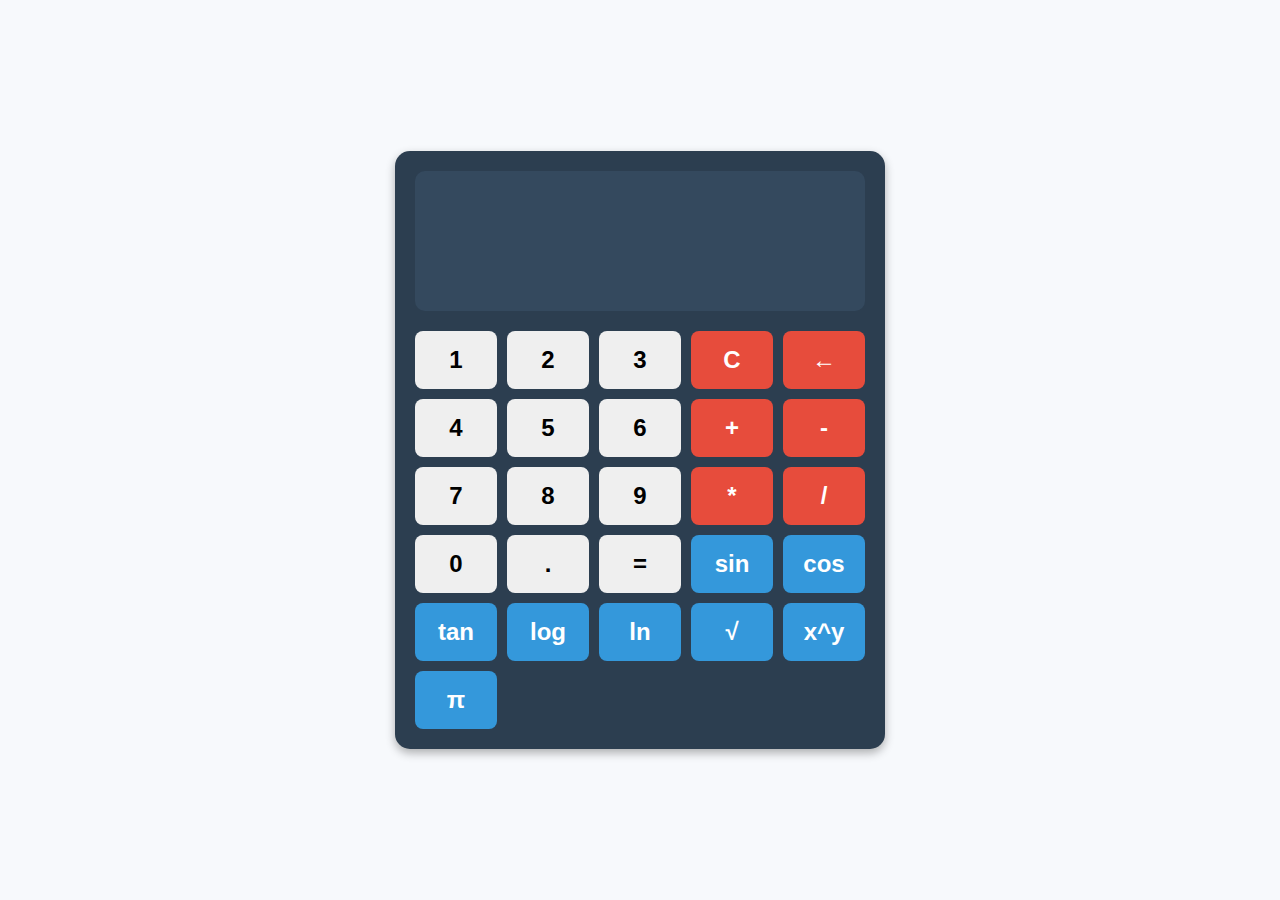
<file: calculator/index.html>
<!DOCTYPE html>
<html lang="en">
<head>
    <meta charset="UTF-8">
    <meta name="viewport" content="width=device-width, initial-scale=1.0">
    <title>Advanced Calculator</title>
    <link rel="stylesheet" href="styles.css">
</head>
<body>
    <div id="calculator">
        <div id="display">
            <div id="calculation"></div>
            <div id="result"></div>
        </div>
        <div id="keys">
            <button onclick="appendToDisplay('1')">1</button>
            <button onclick="appendToDisplay('2')">2</button>
            <button onclick="appendToDisplay('3')">3</button>
            <button onclick="clearDisplay()" class="operator-btn">C</button>
            <button onclick="backspace()" class="operator-btn">←</button>
            
            <button onclick="appendToDisplay('4')">4</button>
            <button onclick="appendToDisplay('5')">5</button>
            <button onclick="appendToDisplay('6')">6</button>
            <button onclick="appendToDisplay('+')" class="operator-btn">+</button>
            
            <button onclick="appendToDisplay('-')" class="operator-btn">-</button>
           
            <button onclick="appendToDisplay('7')">7</button>
            <button onclick="appendToDisplay('8')">8</button>
            <button onclick="appendToDisplay('9')">9</button>
            <button onclick="appendToDisplay('*')" class="operator-btn">*</button>
            <button onclick="appendToDisplay('/')" class="operator-btn">/</button>
            <button onclick="appendToDisplay('0')">0</button>
            <button onclick="appendToDisplay('.')">.</button>
            <button onclick="calculate()">=</button>
            
            

            <button onclick="appendToDisplay('Math.sin(')" class="function-btn">sin</button>
            <button onclick="appendToDisplay('Math.cos(')" class="function-btn">cos</button>
            <button onclick="appendToDisplay('Math.tan(')" class="function-btn">tan</button>
            <button onclick="appendToDisplay('Math.log10(')" class="function-btn">log</button>
            <button onclick="appendToDisplay('Math.log(')" class="function-btn">ln</button>
            <button onclick="appendToDisplay('Math.sqrt(')" class="function-btn">√</button>
            <button onclick="appendToDisplay('**')" class="function-btn">x^y</button>
            <button onclick="appendToDisplay('Math.PI')" class="function-btn">π</button>
        </div>
    </div>
    <script src="index.js"></script>
</body>
</html>
</file>
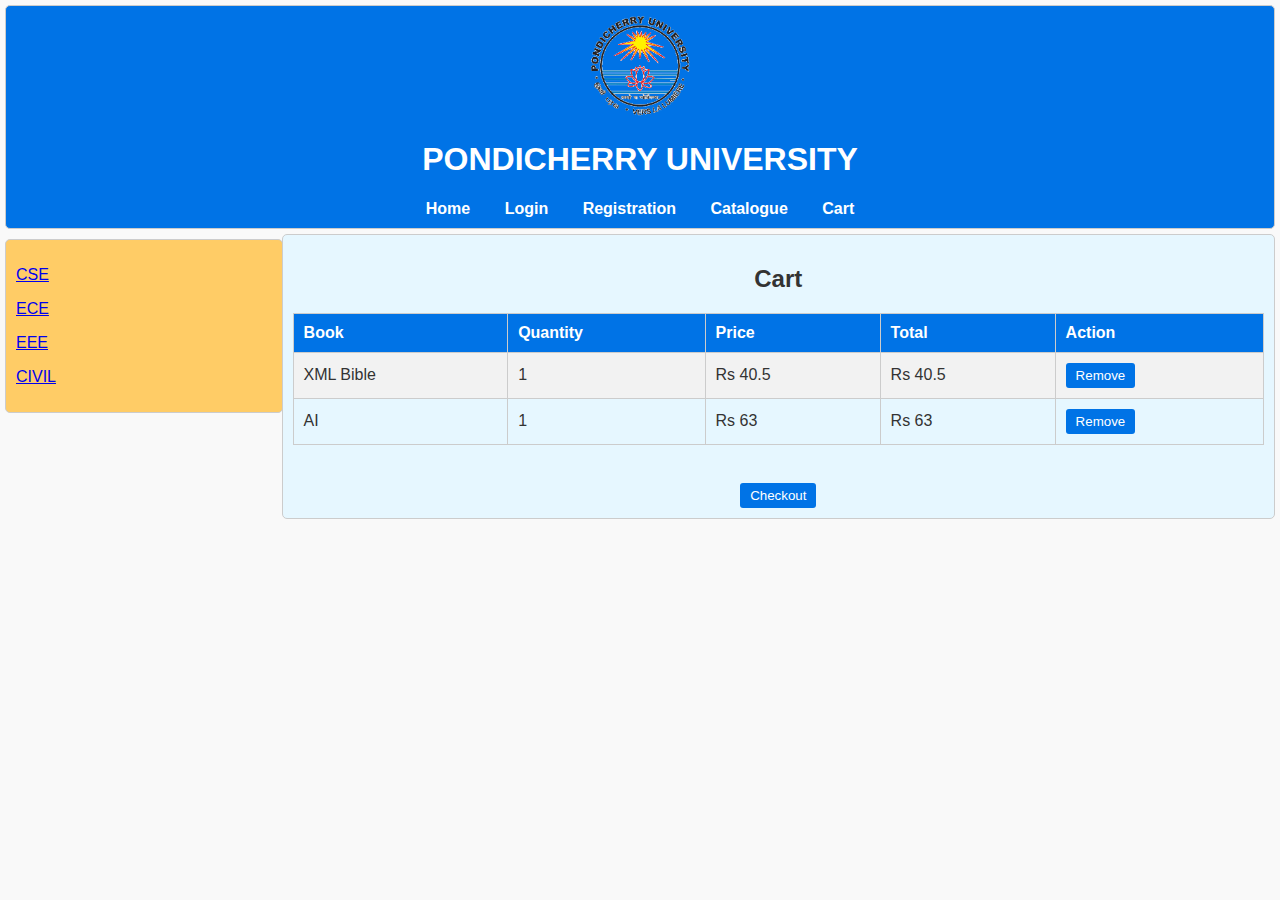
<file: week 2/cart.html>
<!DOCTYPE html>
<html lang="en">
<head>
    <meta charset="UTF-8">
    <meta name="viewport" content="width=device-width, initial-scale=1.0">
    <title>Online Book Store - Cart</title>
    <style>
        body {
            font-family: Arial, sans-serif;
            background-color: #f9f9f9;
            margin: 0;
            padding: 0;
        }
        
        #top-frame, #left-frame, #right-frame {
            padding: 10px;
            border: 1px solid #ccc;
            margin: 5px;
            border-radius: 5px;
        }
        
        #top-frame {
            background-color: #0073e6;
            color: #fff;
            text-align: center;
        }
        
        #left-frame {
            background-color: #ffcc66;
            float: left;
            width: 20%;
            color: #333;
        }
        
        #right-frame {
            background-color: #e6f7ff;
            margin-left: 22%;
            text-align: center;
            color: #333;
        }
        
        #navbar a {
            margin: 0 15px;
            text-decoration: none;
            color: #fff;
            font-weight: bold;
        }
        
        #navbar a:hover {
            text-decoration: underline;
        }
        table {
            width: 100%;
            border-collapse: collapse;
            margin: 20px 0;
        }
        
        table, th, td {
            border: 1px solid #ccc;
        }
        
        th, td {
            padding: 10px;
            text-align: left;
        }
        
        th {
            background-color: #0073e6;
            color: #fff;
        }
        
        tr:nth-child(even) {
            background-color: #f2f2f2;
        }
        
        img {
            height: 50px;
        }
        
        button {
            padding: 5px 10px;
            background-color: #0073e6;
            color: #fff;
            border: none;
            border-radius: 3px;
            cursor: pointer;
        }
        
        button:hover {
            background-color: #005bb5;
        }
        </style>
</head>
<body>
    <div id="top-frame">
        <img src="logo.png" alt="Logo" style="height: 100px;">
        <h1>PONDICHERRY UNIVERSITY</h1>
        <div id="navbar">
            <a href="home.html">Home</a>
            <a href="login.html">Login</a>
            <a href="register.html">Registration</a>
            <a href="catalogue.html">Catalogue</a>
            <a href="cart.html">Cart</a>
        </div>
    </div>

    <div id="left-frame">
        <p><a href="cse.html" target="right-frame">CSE</a></p>
        <p><a href="ece.html" target="right-frame">ECE</a></p>
        <p><a href="eee.html" target="right-frame">EEE</a></p>
        <p><a href="civil.html" target="right-frame">CIVIL</a></p>
    </div>

    <div id="right-frame">
        <h2>Cart</h2>
        <table>
            <tr>
                <th>Book</th>
                <th>Quantity</th>
                <th>Price</th>
                <th>Total</th>
                <th>Action</th>
            </tr>
            <tr>
                <td>XML Bible</td>
                <td>1</td>
                <td>Rs 40.5</td>
                <td>Rs 40.5</td>
                <td><button>Remove</button></td>
            </tr>
            <tr>
                <td>AI</td>
                <td>1</td>
                <td>Rs 63</td>
                <td>Rs 63</td>
                <td><button>Remove</button></td>
            </tr>
        </table>
        <br>
        <button>Checkout</button>
    </div>
</body>
</html>
</file>
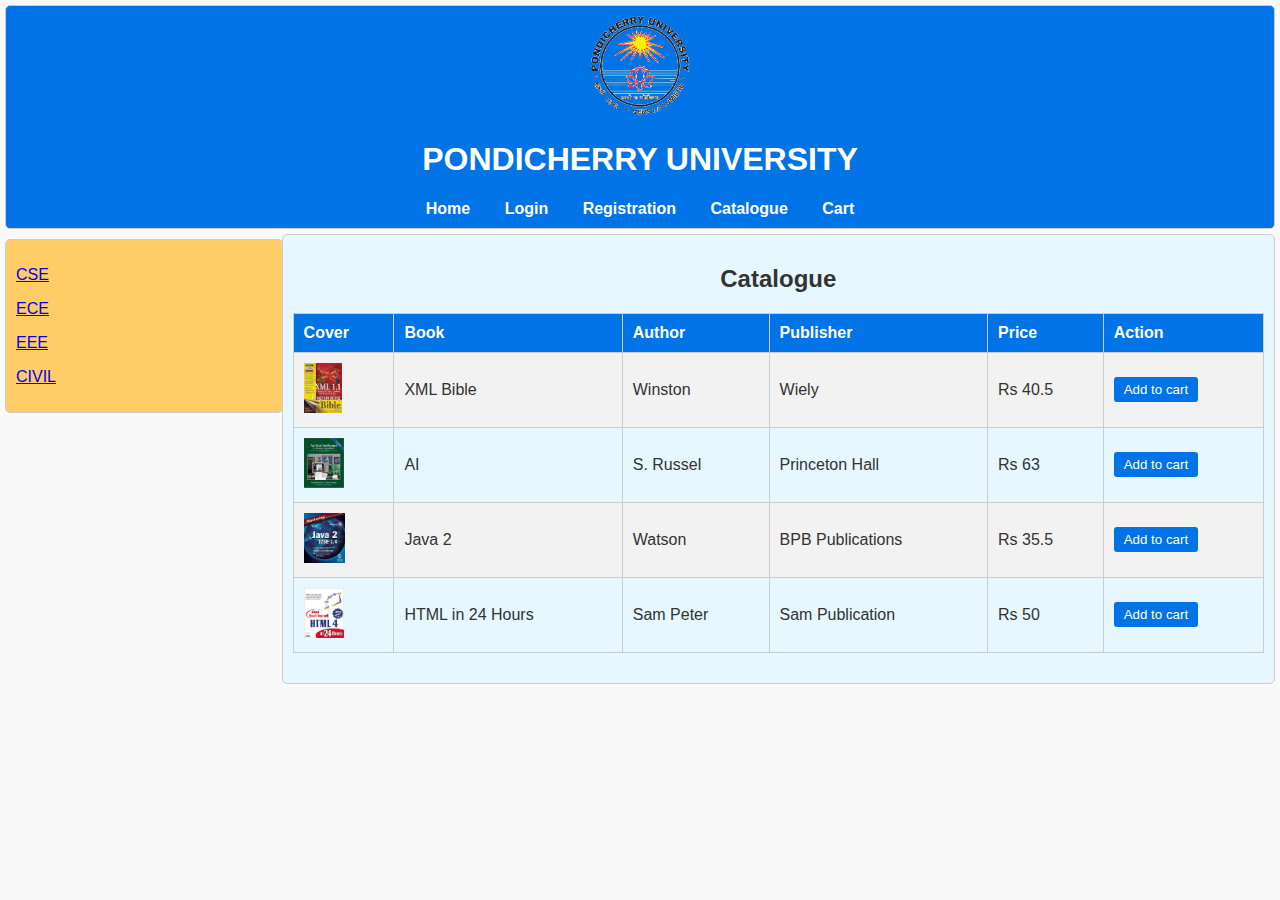
<file: week 2/catalogue.html>
<!DOCTYPE html>
<html lang="en">
<head>
    <meta charset="UTF-8">
    <meta name="viewport" content="width=device-width, initial-scale=1.0">
    <title>Online Book Store - Catalogue</title>
    <style>
        body {
            font-family: Arial, sans-serif;
            background-color: #f9f9f9;
            margin: 0;
            padding: 0;
        }
        
        #top-frame, #left-frame, #right-frame {
            padding: 10px;
            border: 1px solid #ccc;
            margin: 5px;
            border-radius: 5px;
        }
        
        #top-frame {
            background-color: #0073e6;
            color: #fff;
            text-align: center;
        }
        
        #left-frame {
            background-color: #ffcc66;
            float: left;
            width: 20%;
            color: #333;
        }
        
        #right-frame {
            background-color: #e6f7ff;
            margin-left: 22%;
            text-align: center;
            color: #333;
        }
        
        #navbar a {
            margin: 0 15px;
            text-decoration: none;
            color: #fff;
            font-weight: bold;
        }
        
        #navbar a:hover {
            text-decoration: underline;
        }
        table {
            width: 100%;
            border-collapse: collapse;
            margin: 20px 0;
        }
        
        table, th, td {
            border: 1px solid #ccc;
        }
        
        th, td {
            padding: 10px;
            text-align: left;
        }
        
        th {
            background-color: #0073e6;
            color: #fff;
        }
        
        tr:nth-child(even) {
            background-color: #f2f2f2;
        }
        
        img {
            height: 50px;
        }
        
        button {
            padding: 5px 10px;
            background-color: #0073e6;
            color: #fff;
            border: none;
            border-radius: 3px;
            cursor: pointer;
        }
        
        button:hover {
            background-color: #005bb5;
        }
        </style>
</head>
<body>
    <div id="top-frame">
        <img src="logo.png" alt="Logo" style="height: 100px;">
        <h1>PONDICHERRY UNIVERSITY</h1>
        <div id="navbar">
            <a href="home.html">Home</a>
            <a href="login.html">Login</a>
            <a href="register.html">Registration</a>
            <a href="catalogue.html">Catalogue</a>
            <a href="cart.html">Cart</a>
        </div>
    </div>

    <div id="left-frame">
        <p><a href="cse.html" target="right-frame">CSE</a></p>
        <p><a href="ece.html" target="right-frame">ECE</a></p>
        <p><a href="eee.html" target="right-frame">EEE</a></p>
        <p><a href="civil.html" target="right-frame">CIVIL</a></p>
    </div>

    <div id="right-frame">
        <h2>Catalogue</h2>
        <table>
            <tr>
                <th>Cover</th>
                <th>Book</th>
                <th>Author</th>
                <th>Publisher</th>
                <th>Price</th>
                <th>Action</th>
            </tr>
            <tr>
                <td><img src="xml_bible.jpeg" alt="XML Bible" style="height: 50px;"></td>
                <td>XML Bible</td>
                <td>Winston</td>
                <td>Wiely</td>
                <td>Rs 40.5</td>
                <td><button>Add to cart</button></td>
            </tr>
            <tr>
                <td><img src="ai.jpeg" alt="AI" style="height: 50px;"></td>
                <td>AI</td>
                <td>S. Russel</td>
                <td>Princeton Hall</td>
                <td>Rs 63</td>
                <td><button>Add to cart</button></td>
            </tr>
            <tr>
                <td><img src="java_2.jpeg" alt="Java 2" style="height: 50px;"></td>
                <td>Java 2</td>
                <td>Watson</td>
                <td>BPB Publications</td>
                <td>Rs 35.5</td>
                <td><button>Add to cart</button></td>
            </tr>
            <tr>
                <td><img src="html_in_24_hours.jpeg" alt="HTML in 24 Hours" style="height: 50px;"></td>
                <td>HTML in 24 Hours</td>
                <td>Sam Peter</td>
                <td>Sam Publication</td>
                <td>Rs 50</td>
                <td><button>Add to cart</button></td>
            </tr>
        </table>
    </div>
</body>
</html>
</file>
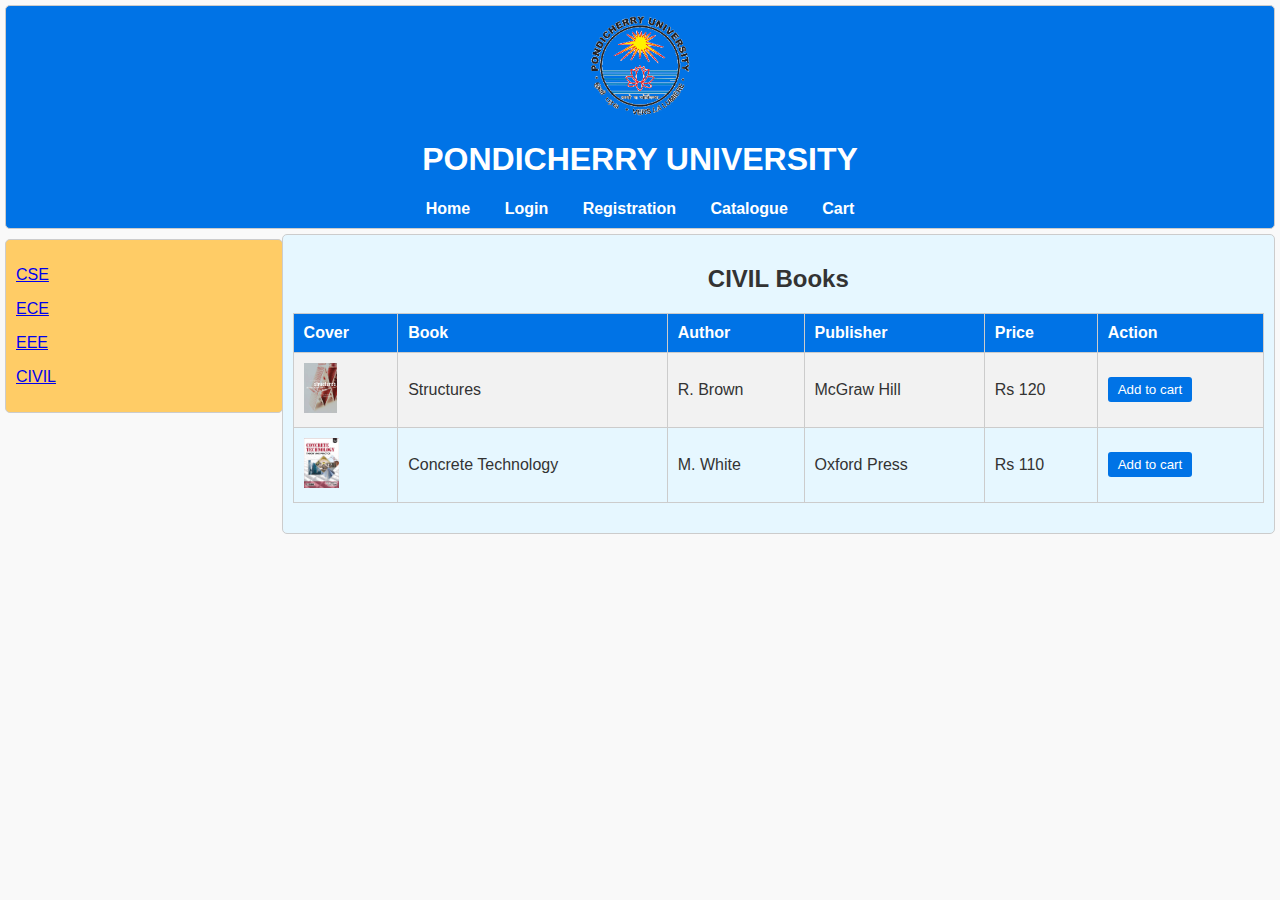
<file: week 2/civil.html>
<!DOCTYPE html>
<html lang="en">
<head>
    <meta charset="UTF-8">
    <meta name="viewport" content="width=device-width, initial-scale=1.0">
    <title>Online Book Store - CIVIL Catalogue</title>
    <style>
        body {
            font-family: Arial, sans-serif;
            background-color: #f9f9f9;
            margin: 0;
            padding: 0;
        }
        
        #top-frame, #left-frame, #right-frame {
            padding: 10px;
            border: 1px solid #ccc;
            margin: 5px;
            border-radius: 5px;
        }
        
        #top-frame {
            background-color: #0073e6;
            color: #fff;
            text-align: center;
        }
        
        #left-frame {
            background-color: #ffcc66;
            float: left;
            width: 20%;
            color: #333;
        }
        
        #right-frame {
            background-color: #e6f7ff;
            margin-left: 22%;
            text-align: center;
            color: #333;
        }
        
        #navbar a {
            margin: 0 15px;
            text-decoration: none;
            color: #fff;
            font-weight: bold;
        }
        
        #navbar a:hover {
            text-decoration: underline;
        }
        table {
            width: 100%;
            border-collapse: collapse;
            margin: 20px 0;
        }
        
        table, th, td {
            border: 1px solid #ccc;
        }
        
        th, td {
            padding: 10px;
            text-align: left;
        }
        
        th {
            background-color: #0073e6;
            color: #fff;
        }
        
        tr:nth-child(even) {
            background-color: #f2f2f2;
        }
        
        img {
            height: 50px;
        }
        
        button {
            padding: 5px 10px;
            background-color: #0073e6;
            color: #fff;
            border: none;
            border-radius: 3px;
            cursor: pointer;
        }
        
        button:hover {
            background-color: #005bb5;
        }
        </style>
</head>
<body>
    <div id="top-frame">
        <img src="logo.png" alt="Logo" style="height: 100px;">
        <h1>PONDICHERRY UNIVERSITY</h1>
        <div id="navbar">
            <a href="home.html">Home</a>
            <a href="login.html">Login</a>
            <a href="register.html">Registration</a>
            <a href="catalogue.html">Catalogue</a>
            <a href="cart.html">Cart</a>
        </div>
    </div>

    <div id="left-frame">
        <p><a href="cse.html" target="right-frame">CSE</a></p>
        <p><a href="ece.html" target="right-frame">ECE</a></p>
        <p><a href="eee.html" target="right-frame">EEE</a></p>
        <p><a href="civil.html" target="right-frame">CIVIL</a></p>
    </div>

    <div id="right-frame">
        <h2>CIVIL Books</h2>
        <table>
            <tr>
                <th>Cover</th>
                <th>Book</th>
                <th>Author</th>
                <th>Publisher</th>
                <th>Price</th>
                <th>Action</th>
            </tr>
            <tr>
                <td><img src="structures.jpg" alt="Structures" style="height: 50px;"></td>
                <td>Structures</td>
                <td>R. Brown</td>
                <td>McGraw Hill</td>
                <td>Rs 120</td>
                <td><button>Add to cart</button></td>
            </tr>
            <tr>
                <td><img src="concrete_technology.jpg" alt="Concrete Technology" style="height: 50px;"></td>
                <td>Concrete Technology</td>
                <td>M. White</td>
                <td>Oxford Press</td>
                <td>Rs 110</td>
                <td><button>Add to cart</button></td>
            </tr>
        </table>
    </div>
</body>
</html>
</file>
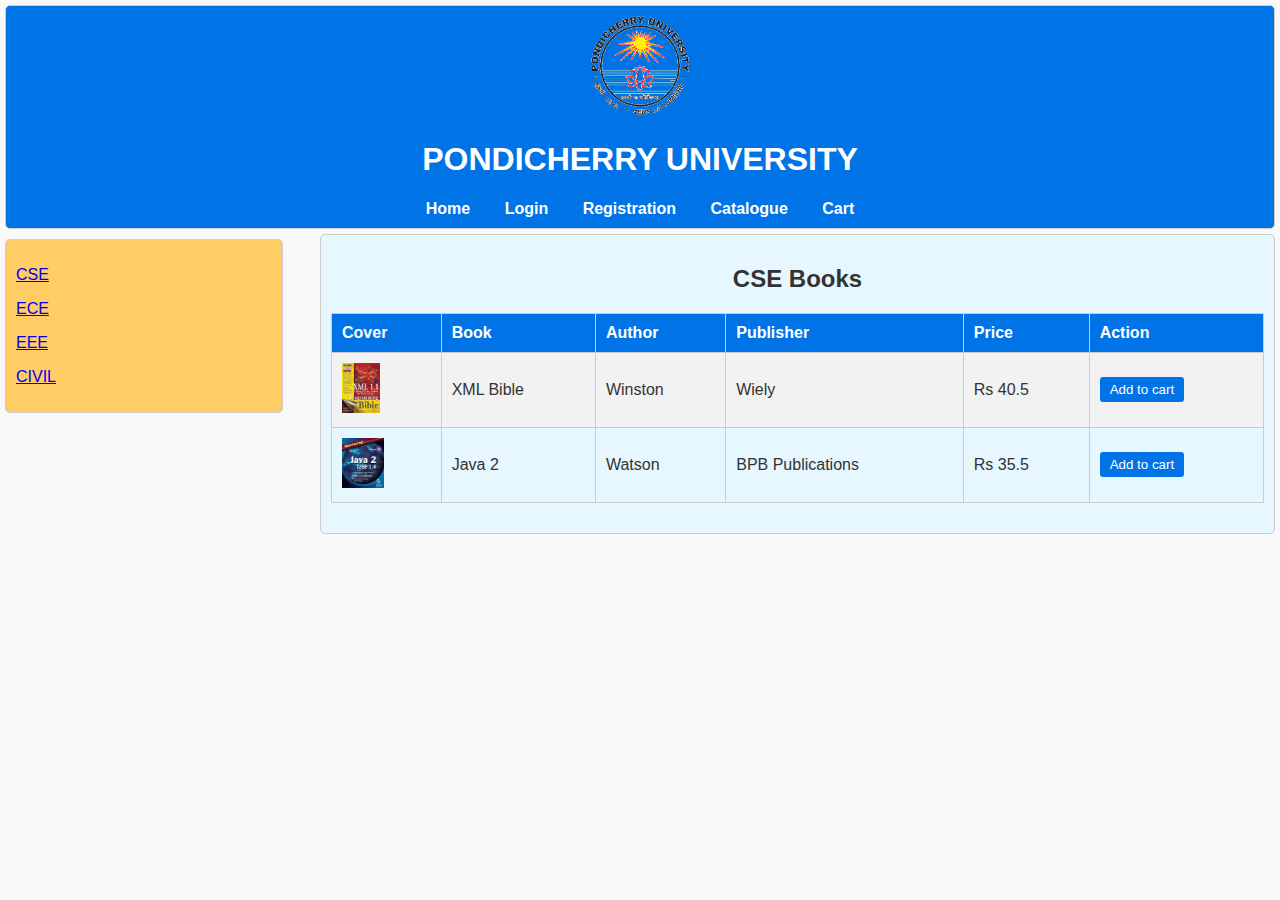
<file: week 2/cse.html>
<!DOCTYPE html>
<html lang="en">
<head>
    <meta charset="UTF-8">
    <meta name="viewport" content="width=device-width, initial-scale=1.0">
    <title>Online Book Store - CSE Catalogue</title>
    <style>
        body {
            font-family: Arial, sans-serif;
            background-color: #f9f9f9;
            margin: 0;
            padding: 0;
        }
        
        #top-frame, #left-frame, #right-frame {
            padding: 10px;
            border: 1px solid #ccc;
            margin: 5px;
            border-radius: 5px;
        }
        
        #top-frame {
            background-color: #0073e6;
            color: #fff;
            text-align: center;
        }
        
        #left-frame {
            background-color: #ffcc66;
            float: left;
            width: 20%;
            color: #333;
        }
        
        #right-frame {
            background-color: #e6f7ff;
            margin-left: 25%;
            text-align: center;
            color: #333;
        }
        
        #navbar a {
            margin: 0 15px;
            text-decoration: none;
            color: #fff;
            font-weight: bold;
        }
        
        #navbar a:hover {
            text-decoration: underline;
        }
        
        table {
            width: 100%;
            border-collapse: collapse;
            margin: 20px 0;
        }
        
        table, th, td {
            border: 1px solid #ccc;
        }
        
        th, td {
            padding: 10px;
            text-align: left;
        }
        
        th {
            background-color: #0073e6;
            color: #fff;
        }
        
        tr:nth-child(even) {
            background-color: #f2f2f2;
        }
        
        img {
            height: 50px;
        }
        
        button {
            padding: 5px 10px;
            background-color: #0073e6;
            color: #fff;
            border: none;
            border-radius: 3px;
            cursor: pointer;
        }
        
        button:hover {
            background-color: #005bb5;
        }
    </style>
</head>
<body>
    <div id="top-frame">
        <img src="logo.png" alt="Logo" style="height: 100px;">
        <h1>PONDICHERRY UNIVERSITY</h1>
        <div id="navbar">
            <a href="home.html">Home</a>
            <a href="login.html">Login</a>
            <a href="register.html">Registration</a>
            <a href="catalogue.html">Catalogue</a>
            <a href="cart.html">Cart</a>
        </div>
    </div>

    <div id="left-frame">
        <p><a href="cse.html" target="right-frame">CSE</a></p>
        <p><a href="ece.html" target="right-frame">ECE</a></p>
        <p><a href="eee.html" target="right-frame">EEE</a></p>
        <p><a href="civil.html" target="right-frame">CIVIL</a></p>
    </div>

    <div id="right-frame">
        <h2>CSE Books</h2>
        <table>
            <tr>
                <th>Cover</th>
                <th>Book</th>
                <th>Author</th>
                <th>Publisher</th>
                <th>Price</th>
                <th>Action</th>
            </tr>
            <tr>
                <td><img src="xml_bible.jpeg" alt="XML Bible"></td>
                <td>XML Bible</td>
                <td>Winston</td>
                <td>Wiely</td>
                <td>Rs 40.5</td>
                <td><button>Add to cart</button></td>
            </tr>
            <tr>
                <td><img src="java_2.jpeg" alt="Java 2"></td>
                <td>Java 2</td>
                <td>Watson</td>
                <td>BPB Publications</td>
                <td>Rs 35.5</td>
                <td><button>Add to cart</button></td>
            </tr>
        </table>
    </div>
</body>
</html>
</file>
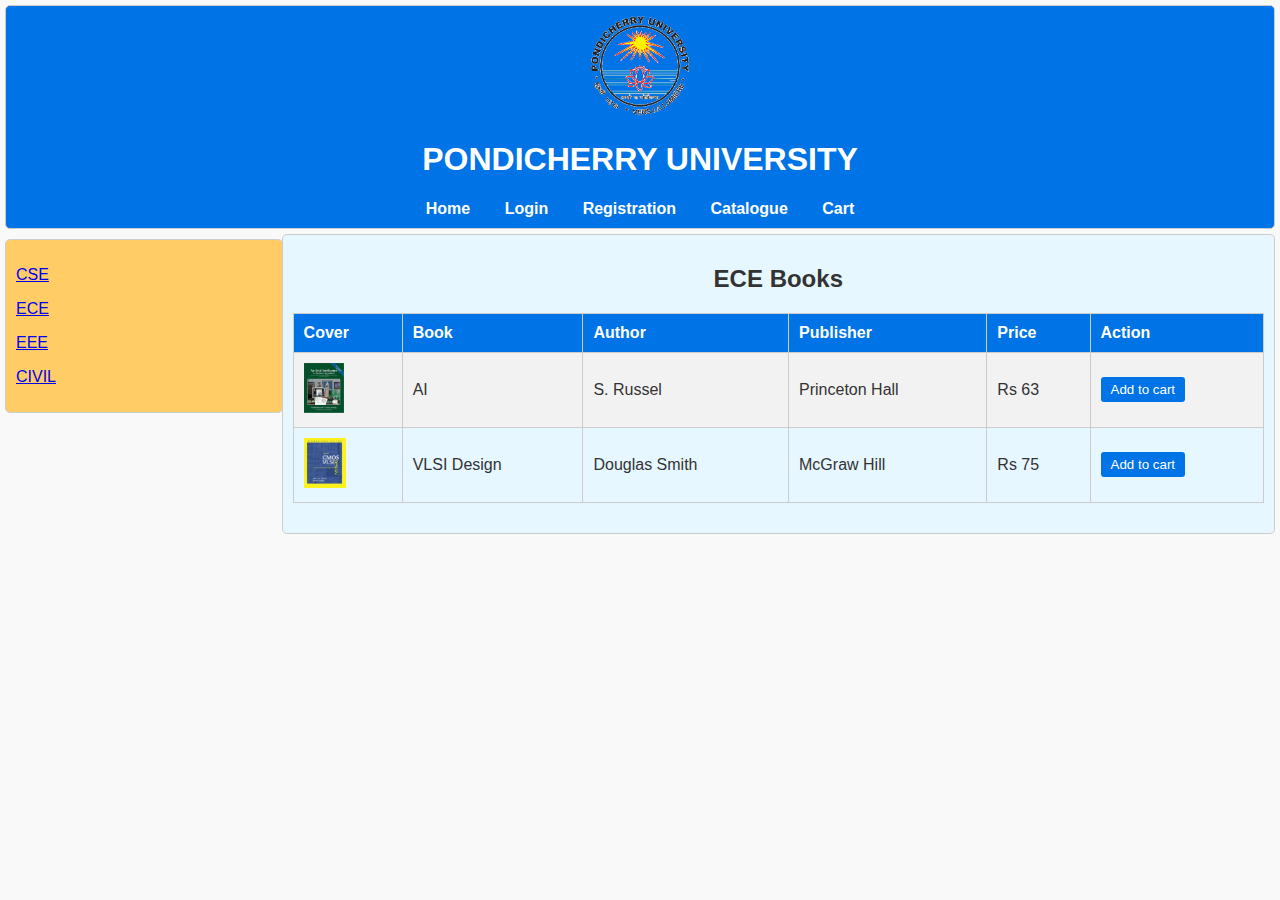
<file: week 2/ece.html>
<!DOCTYPE html>
<html lang="en">
<head>
    <meta charset="UTF-8">
    <meta name="viewport" content="width=device-width, initial-scale=1.0">
    <title>Online Book Store - ECE Catalogue</title>
    <style>
        body {
            font-family: Arial, sans-serif;
            background-color: #f9f9f9;
            margin: 0;
            padding: 0;
        }
        
        #top-frame, #left-frame, #right-frame {
            padding: 10px;
            border: 1px solid #ccc;
            margin: 5px;
            border-radius: 5px;
        }
        
        #top-frame {
            background-color: #0073e6;
            color: #fff;
            text-align: center;
        }
        
        #left-frame {
            background-color: #ffcc66;
            float: left;
            width: 20%;
            color: #333;
        }
        
        #right-frame {
            background-color: #e6f7ff;
            margin-left: 22%;
            text-align: center;
            color: #333;
        }
        
        #navbar a {
            margin: 0 15px;
            text-decoration: none;
            color: #fff;
            font-weight: bold;
        }
        
        #navbar a:hover {
            text-decoration: underline;
        }
        table {
            width: 100%;
            border-collapse: collapse;
            margin: 20px 0;
        }
        
        table, th, td {
            border: 1px solid #ccc;
        }
        
        th, td {
            padding: 10px;
            text-align: left;
        }
        
        th {
            background-color: #0073e6;
            color: #fff;
        }
        
        tr:nth-child(even) {
            background-color: #f2f2f2;
        }
        
        img {
            height: 50px;
        }
        
        button {
            padding: 5px 10px;
            background-color: #0073e6;
            color: #fff;
            border: none;
            border-radius: 3px;
            cursor: pointer;
        }
        
        button:hover {
            background-color: #005bb5;
        }
        </style>
</head>
<body>
    <div id="top-frame">
        <img src="logo.png" alt="Logo" style="height: 100px;">
        <h1>PONDICHERRY UNIVERSITY</h1>
        <div id="navbar">
            <a href="home.html">Home</a>
            <a href="login.html">Login</a>
            <a href="register.html">Registration</a>
            <a href="catalogue.html">Catalogue</a>
            <a href="cart.html">Cart</a>
        </div>
    </div>

    <div id="left-frame">
        <p><a href="cse.html" target="right-frame">CSE</a></p>
        <p><a href="ece.html" target="right-frame">ECE</a></p>
        <p><a href="eee.html" target="right-frame">EEE</a></p>
        <p><a href="civil.html" target="right-frame">CIVIL</a></p>
    </div>

    <div id="right-frame">
        <h2>ECE Books</h2>
        <table>
            <tr>
                <th>Cover</th>
                <th>Book</th>
                <th>Author</th>
                <th>Publisher</th>
                <th>Price</th>
                <th>Action</th>
            </tr>
            <tr>
                <td><img src="ai.jpeg" alt="AI" style="height: 50px;"></td>
                <td>AI</td>
                <td>S. Russel</td>
                <td>Princeton Hall</td>
                <td>Rs 63</td>
                <td><button>Add to cart</button></td>
            </tr>
            <tr>
                <td><img src="vlsi.jpg" alt="VLSI Design" style="height: 50px;"></td>
                <td>VLSI Design</td>
                <td>Douglas Smith</td>
                <td>McGraw Hill</td>
                <td>Rs 75</td>
                <td><button>Add to cart</button></td>
            </tr>
        </table>
    </div>
</body>
</html>
</file>
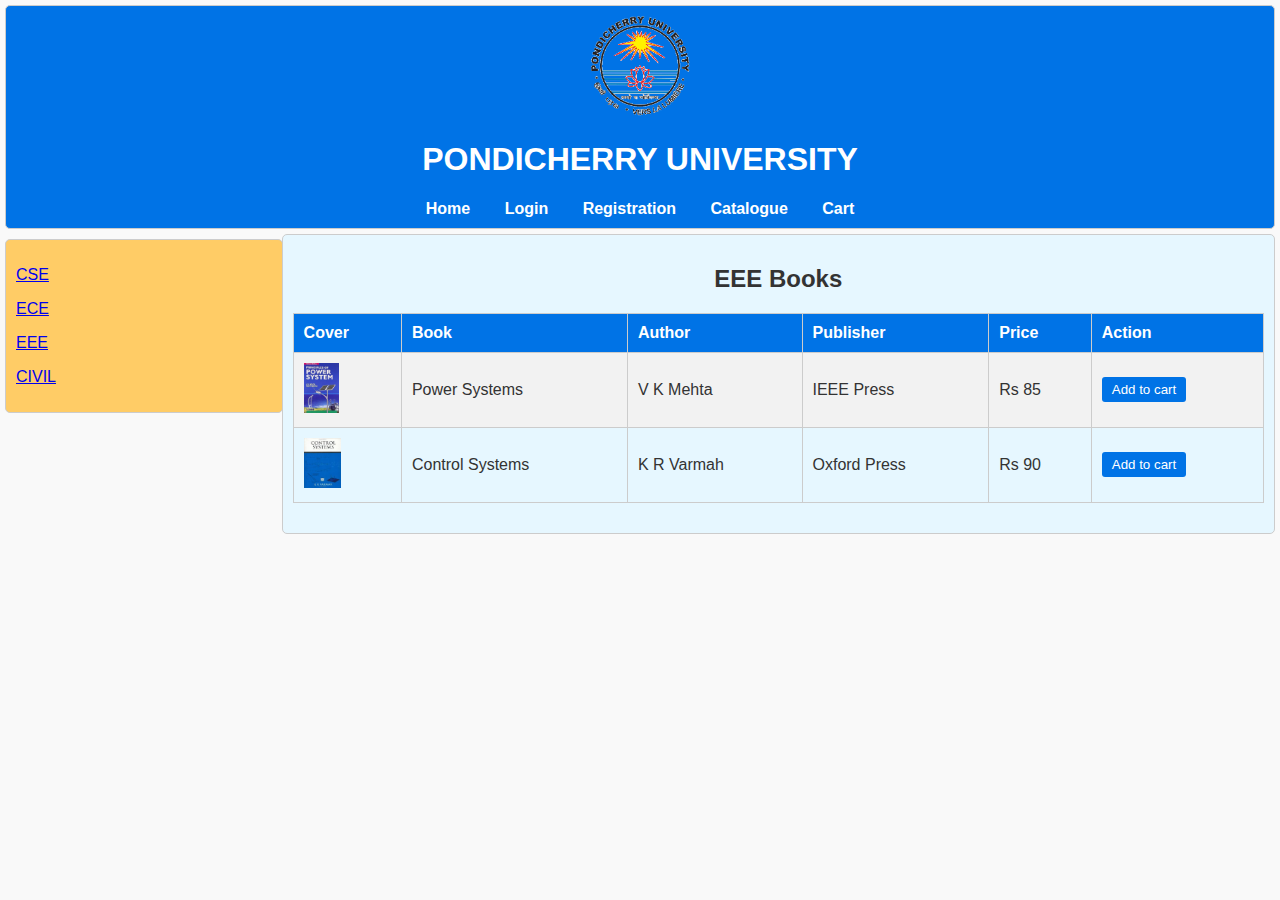
<file: week 2/eee.html>
<!DOCTYPE html>
<html lang="en">
<head>
    <meta charset="UTF-8">
    <meta name="viewport" content="width=device-width, initial-scale=1.0">
    <title>Online Book Store - EEE Catalogue</title>
    <style>
        body {
            font-family: Arial, sans-serif;
            background-color: #f9f9f9;
            margin: 0;
            padding: 0;
        }
        
        #top-frame, #left-frame, #right-frame {
            padding: 10px;
            border: 1px solid #ccc;
            margin: 5px;
            border-radius: 5px;
        }
        
        #top-frame {
            background-color: #0073e6;
            color: #fff;
            text-align: center;
        }
        
        #left-frame {
            background-color: #ffcc66;
            float: left;
            width: 20%;
            color: #333;
        }
        
        #right-frame {
            background-color: #e6f7ff;
            margin-left: 22%;
            text-align: center;
            color: #333;
        }
        
        #navbar a {
            margin: 0 15px;
            text-decoration: none;
            color: #fff;
            font-weight: bold;
        }
        
        #navbar a:hover {
            text-decoration: underline;
        }
        table {
            width: 100%;
            border-collapse: collapse;
            margin: 20px 0;
        }
        
        table, th, td {
            border: 1px solid #ccc;
        }
        
        th, td {
            padding: 10px;
            text-align: left;
        }
        
        th {
            background-color: #0073e6;
            color: #fff;
        }
        
        tr:nth-child(even) {
            background-color: #f2f2f2;
        }
        
        img {
            height: 50px;
        }
        
        button {
            padding: 5px 10px;
            background-color: #0073e6;
            color: #fff;
            border: none;
            border-radius: 3px;
            cursor: pointer;
        }
        
        button:hover {
            background-color: #005bb5;
        }
        </style>
</head>
<body>
    <div id="top-frame">
        <img src="logo.png" alt="Logo" style="height: 100px;">
        <h1>PONDICHERRY UNIVERSITY</h1>
        <div id="navbar">
            <a href="home.html">Home</a>
            <a href="login.html">Login</a>
            <a href="register.html">Registration</a>
            <a href="catalogue.html">Catalogue</a>
            <a href="cart.html">Cart</a>
        </div>
    </div>

    <div id="left-frame">
        <p><a href="cse.html" target="right-frame">CSE</a></p>
        <p><a href="ece.html" target="right-frame">ECE</a></p>
        <p><a href="eee.html" target="right-frame">EEE</a></p>
        <p><a href="civil.html" target="right-frame">CIVIL</a></p>
    </div>

    <div id="right-frame">
        <h2>EEE Books</h2>
        <table>
            <tr>
                <th>Cover</th>
                <th>Book</th>
                <th>Author</th>
                <th>Publisher</th>
                <th>Price</th>
                <th>Action</th>
            </tr>
            <tr>
                <td><img src="power_systems.jpeg" alt="Power Systems" style="height: 50px;"></td>
                <td>Power Systems</td>
                <td>V K Mehta</td>
                <td>IEEE Press</td>
                <td>Rs 85</td>
                <td><button>Add to cart</button></td>
            </tr>
            <tr>
                <td><img src="control_systems.jpeg" alt="Control Systems" style="height: 50px;"></td>
                <td>Control Systems</td>
                <td>K R Varmah</td>
                <td>Oxford Press</td>
                <td>Rs 90</td>
                <td><button>Add to cart</button></td>
            </tr>
        </table>
    </div>
</body>
</html>
</file>
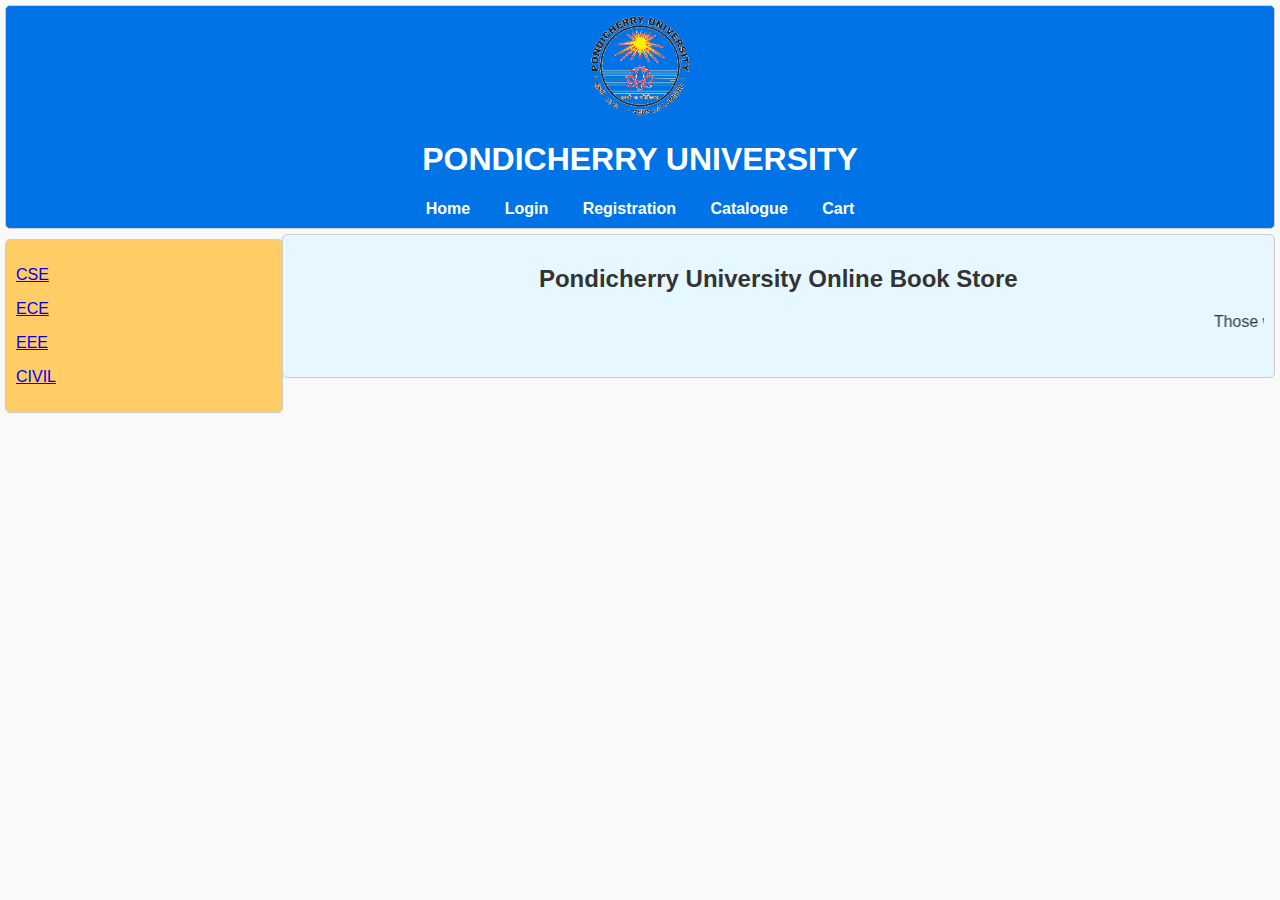
<file: week 2/home.html>
<!DOCTYPE html>
<html lang="en">
<head>
    <meta charset="UTF-8">
    <meta name="viewport" content="width=device-width, initial-scale=1.0">
    <title>Online Book Store - Home</title>
    <style>
    body {
        font-family: Arial, sans-serif;
        background-color: #f9f9f9;
        margin: 0;
        padding: 0;
    }
    
    #top-frame, #left-frame, #right-frame {
        padding: 10px;
        border: 1px solid #ccc;
        margin: 5px;
        border-radius: 5px;
    }
    
    #top-frame {
        background-color: #0073e6;
        color: #fff;
        text-align: center;
    }
    
    #left-frame {
        background-color: #ffcc66;
        float: left;
        width: 20%;
        color: #333;
    }
    
    #right-frame {
        background-color: #e6f7ff;
        margin-left: 22%;
        text-align: center;
        color: #333;
    }
    
    #navbar a {
        margin: 0 15px;
        text-decoration: none;
        color: #fff;
        font-weight: bold;
    }
    
    #navbar a:hover {
        text-decoration: underline;
    }
    </style>
</head>
<body>
    
    <div id="top-frame">
        <img src="logo.png" alt="Logo" style="height: 100px;">
        <h1>PONDICHERRY UNIVERSITY</h1>
        <div id="navbar">
            <a href="home.html">Home</a>
            <a href="login.html">Login</a>
            <a href="register.html">Registration</a>
            <a href="catalogue.html">Catalogue</a>
            <a href="cart.html">Cart</a>
        </div>
    </div>

    <div id="left-frame">
        <p><a href="cse.html" target="right-frame">CSE</a></p>
        <p><a href="ece.html" target="right-frame">ECE</a></p>
        <p><a href="eee.html" target="right-frame">EEE</a></p>
        <p><a href="civil.html" target="right-frame">CIVIL</a></p>
    </div>

    <div id="right-frame">
        <h2><b>Pondicherry University Online Book Store</b></h2>
        <p><marquee>Those who are in thurst of knowledge , here you can find books related to various subjects.Pondicherry University book store offers you a wide verieties of books focusing on different domains.</maequee></p>
    </div>
</body>
</html>
</file>
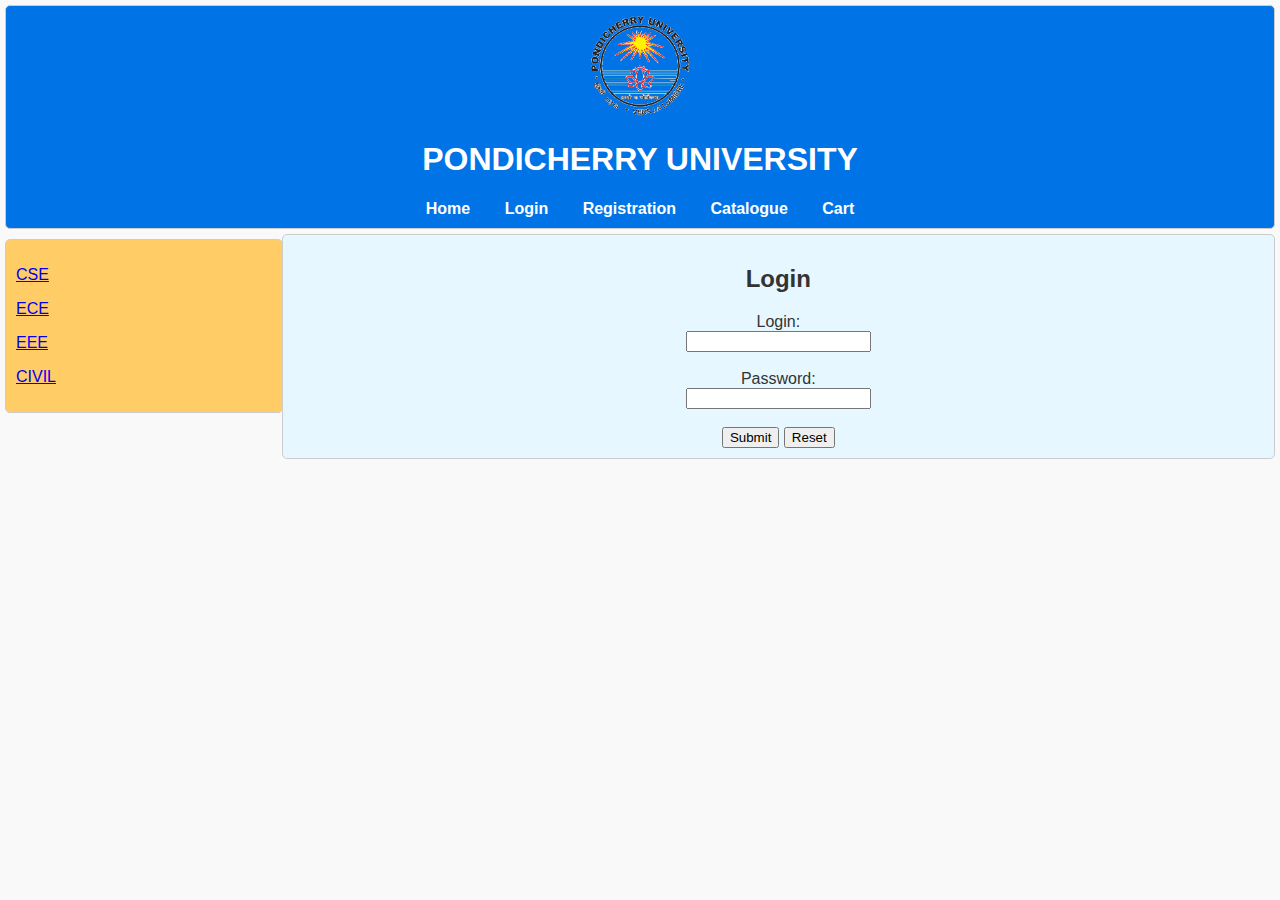
<file: week 2/login.html>
<!DOCTYPE html>
<html lang="en">
<head>
    <meta charset="UTF-8">
    <meta name="viewport" content="width=device-width, initial-scale=1.0">
    <title>Online Book Store - Login</title>
    <style>
        body {
            font-family: Arial, sans-serif;
            background-color: #f9f9f9;
            margin: 0;
            padding: 0;
        }
        
        #top-frame, #left-frame, #right-frame {
            padding: 10px;
            border: 1px solid #ccc;
            margin: 5px;
            border-radius: 5px;
        }
        
        #top-frame {
            background-color: #0073e6;
            color: #fff;
            text-align: center;
        }
        
        #left-frame {
            background-color: #ffcc66;
            float: left;
            width: 20%;
            color: #333;
        }
        
        #right-frame {
            background-color: #e6f7ff;
            margin-left: 22%;
            text-align: center;
            color: #333;
        }
        
        #navbar a {
            margin: 0 15px;
            text-decoration: none;
            color: #fff;
            font-weight: bold;
        }
        
        #navbar a:hover {
            text-decoration: underline;
        }
        </style>
</head>
<body>
    <div id="top-frame">
        <img src="logo.png" alt="Logo" style="height: 100px;">
        <h1>PONDICHERRY UNIVERSITY</h1>
        <div id="navbar">
            <a href="home.html">Home</a>
            <a href="login.html">Login</a>
            <a href="register.html">Registration</a>
            <a href="catalogue.html">Catalogue</a>
            <a href="cart.html">Cart</a>
        </div>
    </div>

    <div id="left-frame">
        <p><a href="cse.html" target="right-frame">CSE</a></p>
        <p><a href="ece.html" target="right-frame">ECE</a></p>
        <p><a href="eee.html" target="right-frame">EEE</a></p>
        <p><a href="civil.html" target="right-frame">CIVIL</a></p>
    </div>

    <div id="right-frame">
        <h2>Login</h2>
        <form action="login.html" method="post">
            <label for="username">Login:</label><br>
            <input type="text" id="username" name="username"><br><br>
            <label for="password">Password:</label><br>
            <input type="password" id="password" name="password"><br><br>
            <button type="submit">Submit</button>
            <button type="reset">Reset</button>
        </form>
    </div>
</body>
</html>
</file>
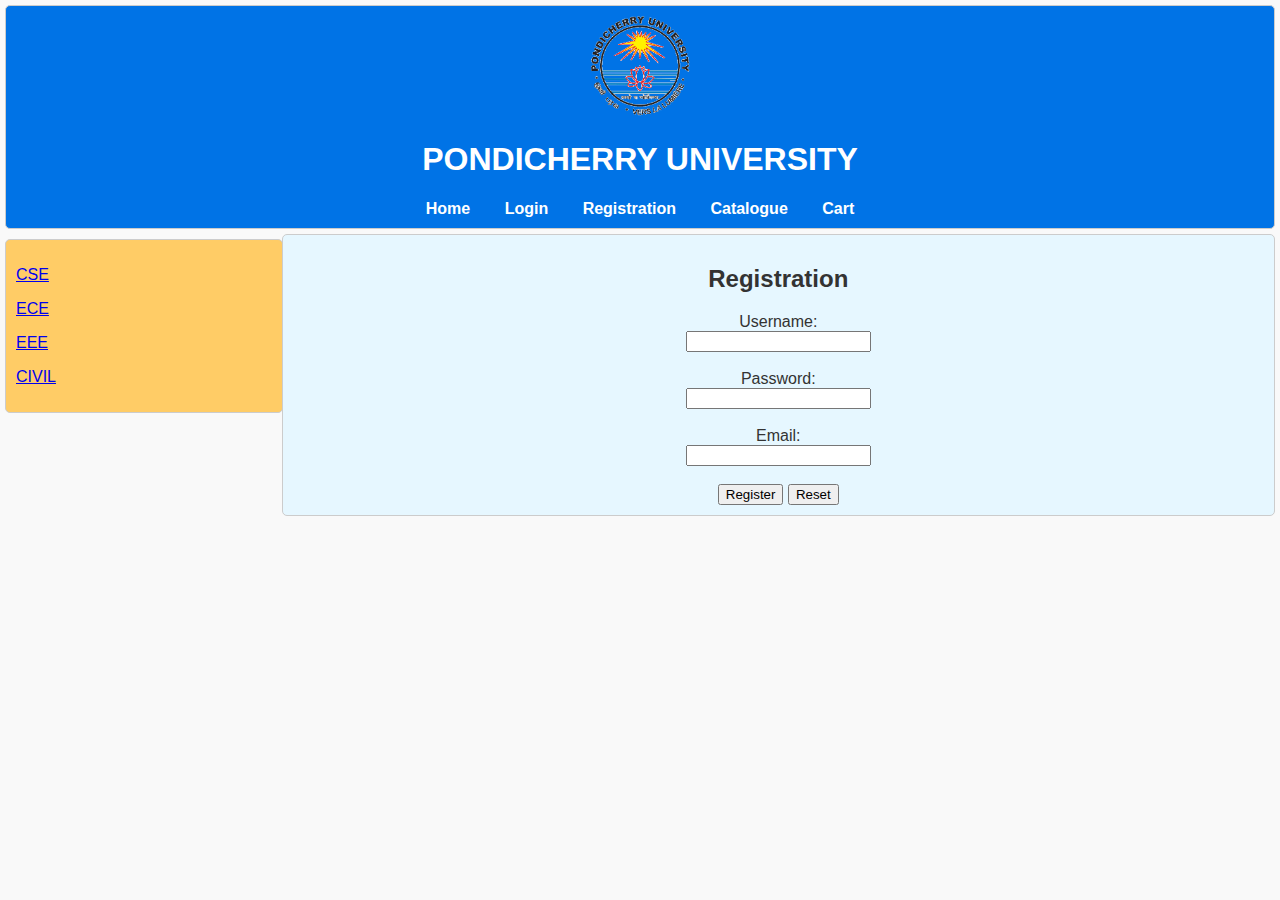
<file: week 2/register.html>
<!DOCTYPE html>
<html lang="en">
<head>
    <meta charset="UTF-8">
    <meta name="viewport" content="width=device-width, initial-scale=1.0">
    <title>Online Book Store - Registration</title>
    <style>
        body {
            font-family: Arial, sans-serif;
            background-color: #f9f9f9;
            margin: 0;
            padding: 0;
        }
        
        #top-frame, #left-frame, #right-frame {
            padding: 10px;
            border: 1px solid #ccc;
            margin: 5px;
            border-radius: 5px;
        }
        
        #top-frame {
            background-color: #0073e6;
            color: #fff;
            text-align: center;
        }
        
        #left-frame {
            background-color: #ffcc66;
            float: left;
            width: 20%;
            color: #333;
        }
        
        #right-frame {
            background-color: #e6f7ff;
            margin-left: 22%;
            text-align: center;
            color: #333;
        }
        
        #navbar a {
            margin: 0 15px;
            text-decoration: none;
            color: #fff;
            font-weight: bold;
        }
        
        #navbar a:hover {
            text-decoration: underline;
        }
        </style>
</head>
<body>
    <div id="top-frame">
        <img src="logo.png" alt="Logo" style="height: 100px;">
        <h1>PONDICHERRY UNIVERSITY</h1>
        <div id="navbar">
            <a href="home.html">Home</a>
            <a href="login.html">Login</a>
            <a href="register.html">Registration</a>
            <a href="catalogue.html">Catalogue</a>
            <a href="cart.html">Cart</a>
        </div>
    </div>

    <div id="left-frame">
        <p><a href="cse.html" target="right-frame">CSE</a></p>
        <p><a href="ece.html" target="right-frame">ECE</a></p>
        <p><a href="eee.html" target="right-frame">EEE</a></p>
        <p><a href="civil.html" target="right-frame">CIVIL</a></p>
    </div>

    <div id="right-frame">
        <h2>Registration</h2>
        <form action="register.html" method="post">
            <label for="username">Username:</label><br>
            <input type="text" id="username" name="username"><br><br>
            <label for="password">Password:</label><br>
            <input type="password" id="password" name="password"><br><br>
            <label for="email">Email:</label><br>
            <input type="email" id="email" name="email"><br><br>
            <button type="submit">Register</button>
            <button type="reset">Reset</button>
        </form>
    </div>
</body>
</html>
</file>
<file: calculator/styles.css>
body {
    margin: 0;
    display: flex;
    justify-content: center;
    align-items: center;
    height: 100vh;
    background-color: #f7f9fc;
}

#calculator {
    font-family: 'Arial', sans-serif;
    background-color: #2c3e50;
    border-radius: 15px;
    padding: 20px;
    box-shadow: 0 4px 10px rgba(0, 0, 0, 0.3);
    max-width: 450px;
    width: 100%;
}

#display {
    background-color: #34495e;
    color: #ecf0f1;
    padding: 20px;
    border-radius: 10px;
    margin-bottom: 20px;
    height: 100px;
    display: flex;
    flex-direction: column;
    justify-content: center;
}

#calculation {
    font-size: 1.5rem;
    color: #bdc3c7;
    text-align: right;
}

#result {
    font-size: 2rem;
    font-weight: bold;
    text-align: right;
}

#keys {
    display: grid;
    grid-template-columns: repeat(5, 1fr);
    gap: 10px;
}

button {
    border: none;
    border-radius: 8px;
    padding: 15px;
    font-size: 1.5rem;
    font-weight: bold;
    cursor: pointer;
    transition: background-color 0.2s ease-in-out;
}

button:hover {
    background-color: #16a085;
    color: #ecf0f1;
}

button:active {
    background-color: #1abc9c;
}

.operator-btn {
    background-color: #e74c3c;
    color: white;
}

.operator-btn:hover {
    background-color: #c0392b;
}

.function-btn {
    background-color: #3498db;
    color: white;
}

.function-btn:hover {
    background-color: #2980b9;
}
</file>
